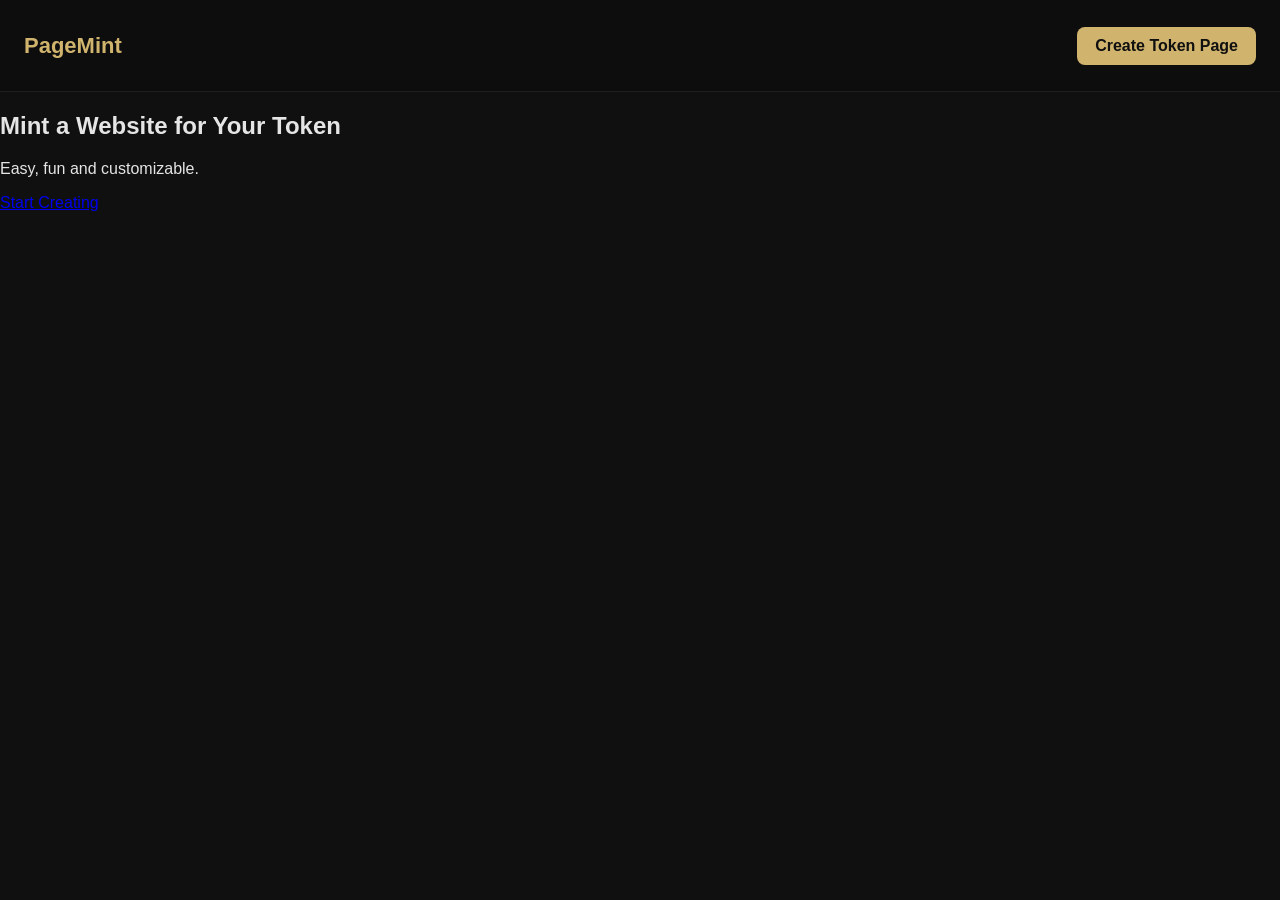
<file: frontend/index.html>
<!DOCTYPE html><html><head><meta charset="UTF-8"><title>PageMint</title>
<link rel="stylesheet" href="styles.css"></head><body>
<header class="header"><h1 class="logo">PageMint</h1>
<a href="generatetoken.html" class="btn-primary">Create Token Page</a></header>
<section class="hero"><h2>Mint a Website for Your Token</h2>
<p>Easy, fun and customizable.</p>
<a href="generatetoken.html" class="btn-large">Start Creating</a></section>
</body></html>
</file>
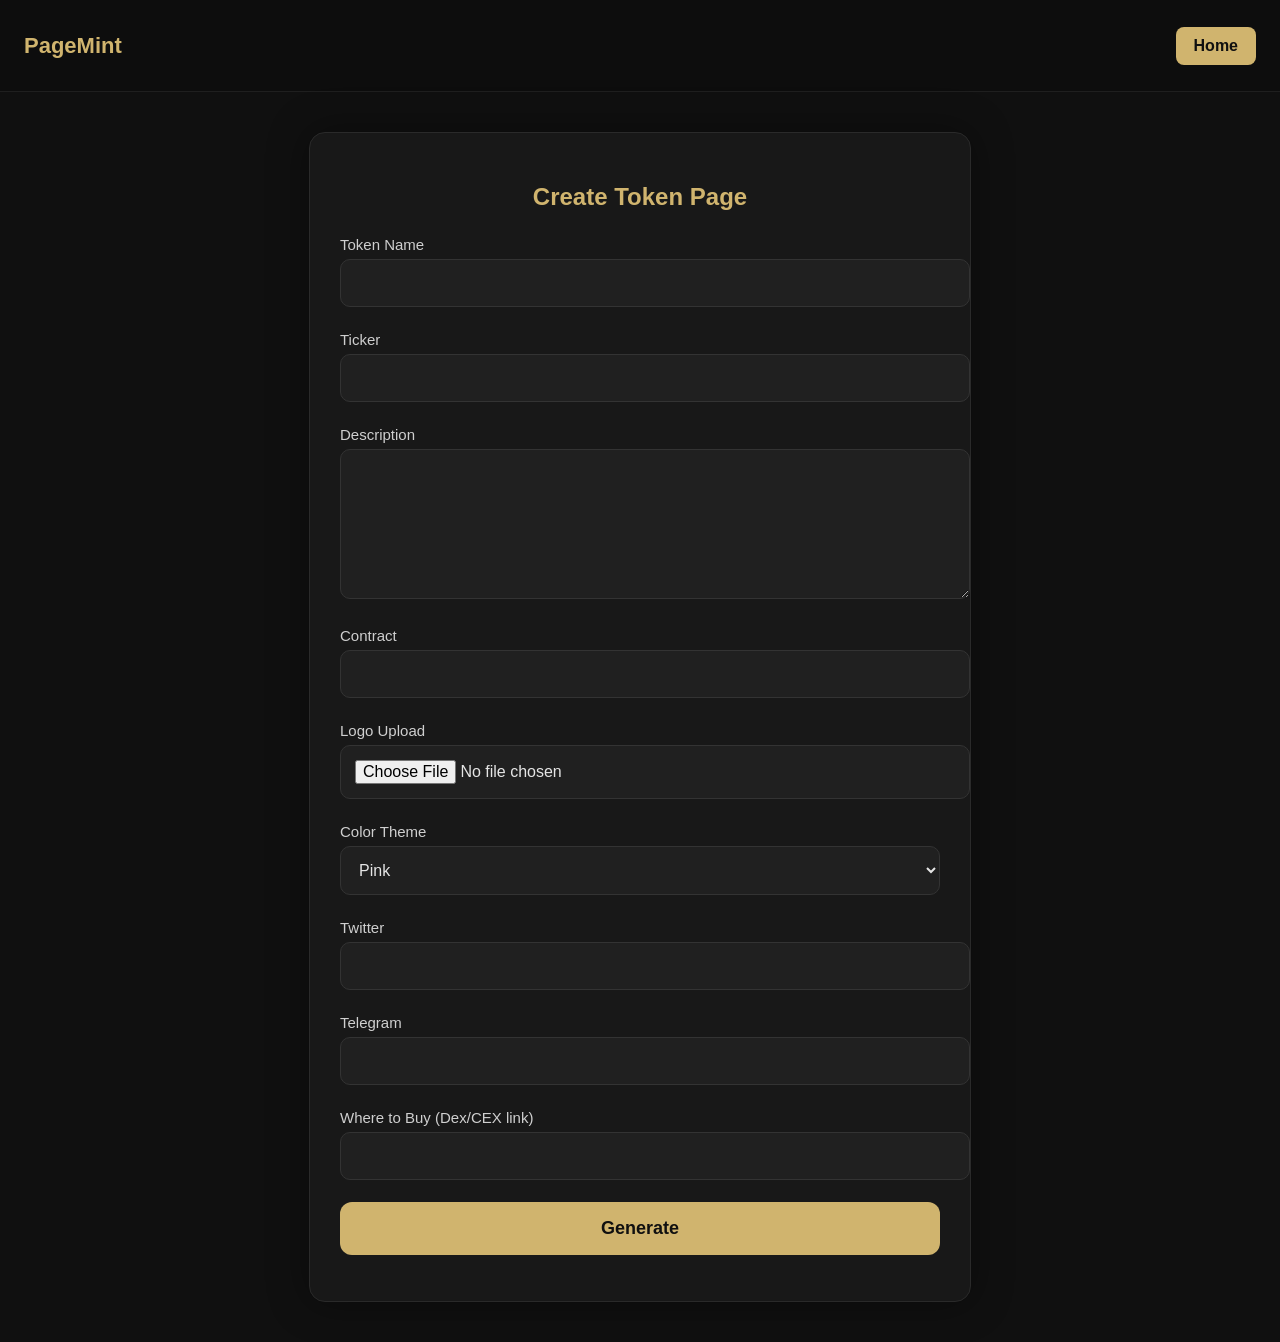
<file: frontend/generatetoken.html>
<!DOCTYPE html>
<html>
<head>
  <meta charset="UTF-8">
  <title>Create Token Page | PageMint</title>
  <link rel="stylesheet" href="styles.css">
</head>

<body>

<header class="header">
  <h1 class="logo">PageMint</h1>
  <a href="index.html" class="btn-primary">Home</a>
</header>

<section class="form-wrapper">
  <div class="form-card">
    <h2 class="form-title">Create Token Page</h2>

    <!-- FIXED FORM TAG BELOW -->
    <form id="tokenForm" enctype="multipart/form-data" onsubmit="return false;">

      <label>Token Name</label>
      <input id="name" required>

      <label>Ticker</label>
      <input id="ticker" required>

      <label>Description</label>
      <textarea id="desc" required></textarea>

      <label>Contract</label>
      <input id="address">

      <label>Logo Upload</label>
      <input type="file" id="logoFile" accept="image/*">

      <label>Color Theme</label>
      <select id="theme">
        <option value="pink">Pink</option>
        <option value="blue">Blue</option>
        <option value="dark">Dark</option>
        <option value="solana">Solana Gradient</option>
      </select>

      <label>Twitter</label>
      <input id="twitter">

      <label>Telegram</label>
      <input id="telegram">

      <label>Where to Buy (Dex/CEX link)</label>
      <input id="buy">

      <button type="button" onclick="generateSite()" class="btn-submit">Generate</button>
    </form>

    <p id="status" class="status"></p>
  </div>
</section>

<script src="script.js"></script>
</body>
</html>
</file>
<file: frontend/styles.css>
body {
  margin: 0;
  font-family: Arial, sans-serif;
  background: #101010;
  color: #e5e5e5;
}

.header {
  display: flex;
  justify-content: space-between;
  align-items: center;
  padding: 18px 24px;
  background: #0d0d0d;
  border-bottom: 1px solid #1f1f1f;
}

.logo {
  font-size: 22px;
  font-weight: bold;
  color: #d0b46e;
}

.btn-primary {
  padding: 10px 18px;
  background: #d0b46e;
  color: #101010;
  border-radius: 8px;
  text-decoration: none;
  font-weight: bold;
}

.form-wrapper {
  display: flex;
  justify-content: center;
  padding: 40px 20px;
}

.form-card {
  width: 100%;
  max-width: 600px;
  background: #181818;
  padding: 30px;
  border-radius: 16px;
  box-shadow: 0 0 40px rgba(0,0,0,0.4);
  border: 1px solid #2a2a2a;
}

.form-title {
  text-align: center;
  margin-bottom: 25px;
  color: #d0b46e;
  font-size: 24px;
  font-weight: bold;
}

label {
  display: block;
  margin-bottom: 6px;
  margin-top: 12px;
  font-size: 15px;
  color: #cfcfcf;
}

input,
textarea,
select {
  width: 100%;
  padding: 14px;
  border-radius: 10px;
  font-size: 16px;
  background: #202020;
  border: 1px solid #333;
  color: #e5e5e5;
  margin-bottom: 12px;
}

textarea {
  height: 120px;
}

input:focus,
textarea:focus,
select:focus {
  border-color: #d0b46e;
  outline: none;
}

.btn-submit {
  width: 100%;
  padding: 16px;
  background: #d0b46e;
  color: #101010;
  font-size: 18px;
  border-radius: 12px;
  border: none;
  cursor: pointer;
  margin-top: 10px;
  font-weight: bold;
  transition: opacity 0.15s ease;
}

.btn-submit:hover {
  opacity: 0.85;
}

.status {
  text-align: center;
  margin-top: 16px;
  color: #e5e5e5;
  font-size: 15px;
}
</file>
